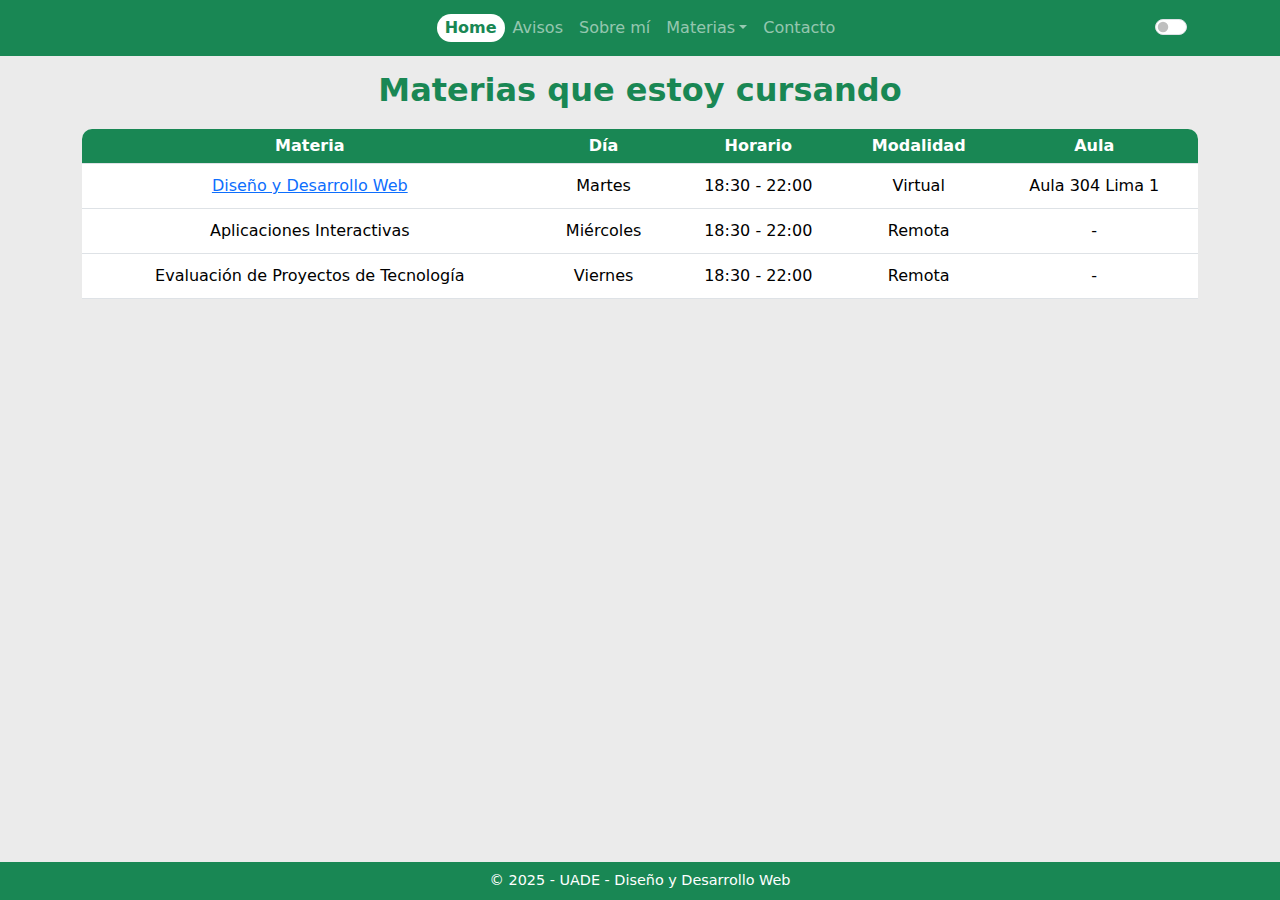
<file: index.html>
<!DOCTYPE html>
<html lang="en">
<head>
    <meta charset="UTF-8">
    <meta name="viewport" content="width=device-width, initial-scale=1.0">
    <title>Home</title>
    <link href="https://cdn.jsdelivr.net/npm/bootstrap@5.3.0/dist/css/bootstrap.min.css" rel="stylesheet">
    <link rel="stylesheet" href="estilos.css">
</head>
<body class="d-flex flex-column min-vh-100">
    <header>
        <nav class="navbar navbar-expand-sm navbar-dark bg-primary">
            <div class="container">
                <button class="navbar-toggler" type="button" data-bs-toggle="collapse" data-bs-target="#navbarNav">
                    <span class="navbar-toggler-icon"></span>
                </button>
                
                <div class="collapse navbar-collapse" id="navbarNav">
                    <ul class="navbar-nav mx-auto">
                    <li class="nav-item"><a class="nav-link active" href="index.html">Home</a></li>
                    <li class="nav-item"><a class="nav-link" href="avisos.html">Avisos</a></li>
                    <li class="nav-item"><a class="nav-link" href="sobre-mi.html">Sobre mí</a></li>
                    <li class="nav-item dropdown">
                        <a class="nav-link dropdown-toggle" href="materias.html" id="navbarMaterias" role="button" aria-expanded="false">Materias</a>
                        <ul class="dropdown-menu">
                            <li><a class="dropdown-item" href="diseño-y-desarrollo.html">Diseño y Desarrollo Web</a></li>
                            <li><a class="dropdown-item">Aplicaciones Interactivas</a></li>
                            <li><a class="dropdown-item">Evaluación de Proyectos de Tecnología</a></li>
                        </ul>
                    </li>
                    <li class="nav-item"><a class="nav-link" href="contacto.html">Contacto</a></li>
                    </ul>
                    <div id="darkModeContainer"> 
                        <div class="form-check form-switch ms-auto"> <input class="form-check-input" type="checkbox" role="switch" id="darkModeSwitch">
                    </div>
                </div>
            </div>
        </nav>
    </header>
    
    <main class="container flex-grow-1">
        <h1>Materias que estoy cursando</h1>
        
        <div class="table-responsive">
            <table class="table">
                <thead>
                    <tr>
                        <th>Materia</th>
                        <th>Día</th>
                        <th>Horario</th>
                        <th>Modalidad</th>
                        <th>Aula</th>
                    </tr>
                </thead>
                <tbody>
                    <tr>
                        <td><a href="diseño-y-desarrollo.html">Diseño y Desarrollo Web</a></td>
                        <td>Martes</td>
                        <td>18:30 - 22:00</td>
                        <td>Virtual</td>
                        <td>Aula 304 Lima 1</td>
                    </tr>
                    <tr>
                        <td>Aplicaciones Interactivas</td>
                        <td>Miércoles</td>
                        <td>18:30 - 22:00</td>
                        <td>Remota</td>
                        <td>-</td>
                    </tr>
                    <tr>
                        <td>Evaluación de Proyectos de Tecnología</td>
                        <td>Viernes</td>
                        <td>18:30 - 22:00</td>
                        <td>Remota</td>
                        <td>-</td>
                    </tr>
                </tbody>
            </table>
        </div>
    
    </main>
    
    <script src="https://cdn.jsdelivr.net/npm/bootstrap@5.3.0/dist/js/bootstrap.bundle.min.js"></script>
    <script src="modo-oscuro.js"></script>
    
    <footer class="footer">
        © 2025 - UADE - Diseño y Desarrollo Web
    </footer>
</body>
</html>
</file>
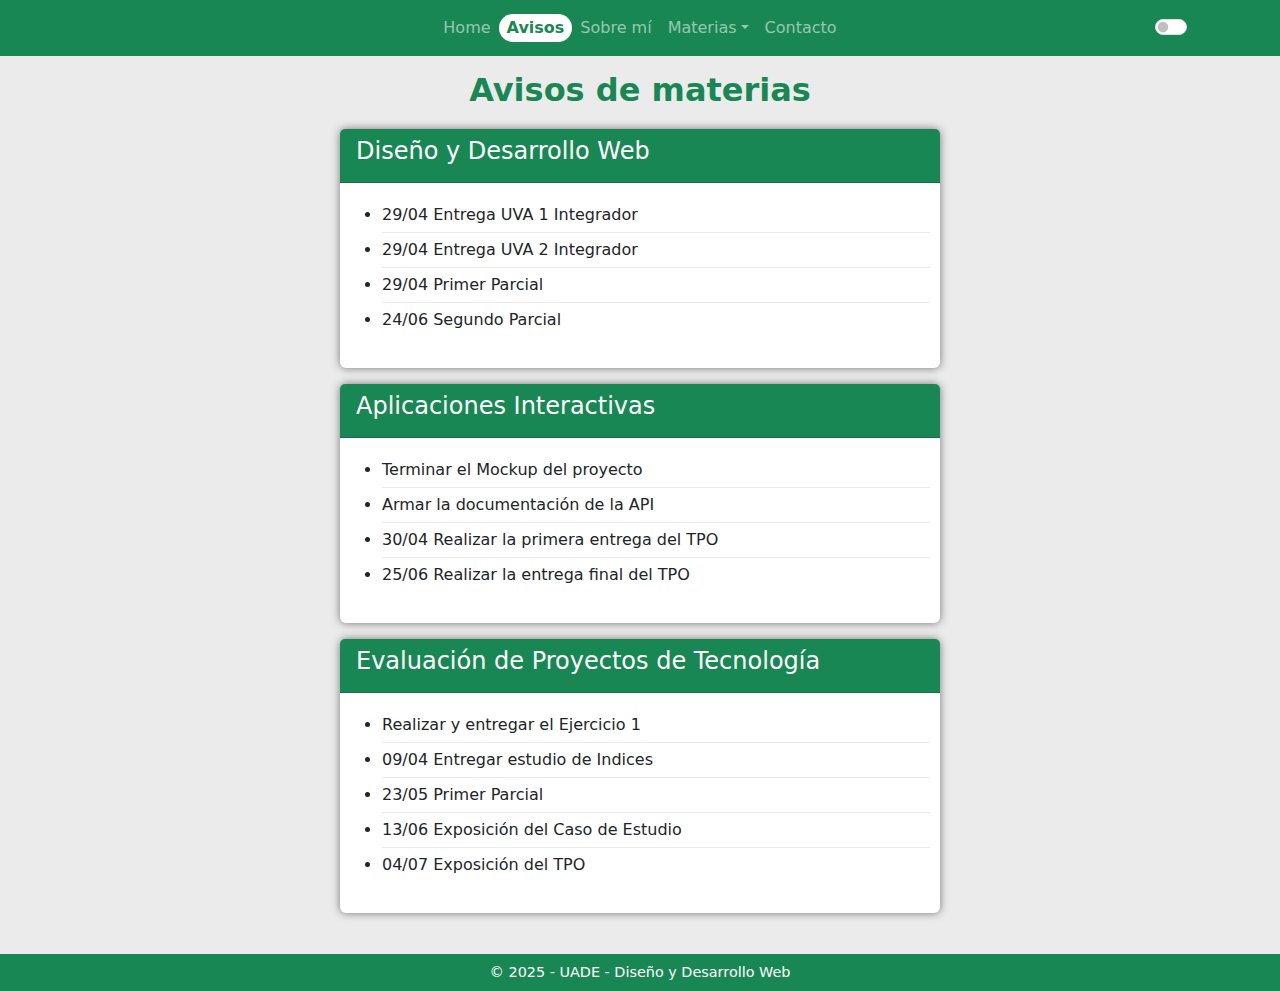
<file: avisos.html>
<!DOCTYPE html>
<html lang="en">
<head>
    <meta charset="UTF-8">
    <meta name="viewport" content="width=device-width, initial-scale=1.0">
    <title>Avisos</title>
    <link href="https://cdn.jsdelivr.net/npm/bootstrap@5.3.0/dist/css/bootstrap.min.css" rel="stylesheet">
    <link rel="stylesheet" href="estilos.css">
</head>
<body class="d-flex flex-column min-vh-100">
    <header>
        <nav class="navbar navbar-expand-sm navbar-dark bg-primary">
            <div class="container">
                <button class="navbar-toggler" type="button" data-bs-toggle="collapse" data-bs-target="#navbarNav">
                    <span class="navbar-toggler-icon"></span>
                </button>
                
                <div class="collapse navbar-collapse" id="navbarNav">
                    <ul class="navbar-nav mx-auto">
                    <li class="nav-item"><a class="nav-link" href="index.html">Home</a></li>
                    <li class="nav-item"><a class="nav-link active" href="avisos.html">Avisos</a></li>
                    <li class="nav-item"><a class="nav-link" href="sobre-mi.html">Sobre mí</a></li>
                    <li class="nav-item dropdown">
                        <a class="nav-link dropdown-toggle" href="materias.html" id="navbarMaterias" role="button" aria-expanded="false">Materias</a>
                        <ul class="dropdown-menu">
                            <li><a class="dropdown-item" href="diseño-y-desarrollo.html">Diseño y Desarrollo Web</a></li>
                            <li><a class="dropdown-item">Aplicaciones Interactivas</a></li>
                            <li><a class="dropdown-item">Evaluación de Proyectos de Tecnología</a></li>
                        </ul>
                    </li>
                    <li class="nav-item"><a class="nav-link" href="contacto.html">Contacto</a></li>
                    </ul>
                    <div id="darkModeContainer"> 
                        <div class="form-check form-switch ms-auto"> <input class="form-check-input" type="checkbox" role="switch" id="darkModeSwitch">
                    </div>
                </div>
            </div>
        </nav>
    </header>
    
    <main class="container flex-grow-1">
        <h1>Avisos de materias</h1>
        
        <div class="d-flex flex-column align-items-center">
            <div class="card mb-3" style="border: 0px solid #ffffff;">
                <div class="card-header" style="background-color: #198754; color: white;">
                    <h2>Diseño y Desarrollo Web</h2>
                </div>
                <div class="card-body">
                    <ul>
                        <li>29/04 Entrega UVA 1 Integrador</li>
                        <li>29/04 Entrega UVA 2 Integrador</li>
                        <li>29/04 Primer Parcial</li>
                        <li>24/06 Segundo Parcial</li>
                    </ul>
                </div>
            </div>
            <div class="card mb-3" style="border: 0px solid #ffffff;">
                <div class="card-header" style="background-color: #198754; color: white;">
                    <h2>Aplicaciones Interactivas</h2>
                </div>
                <div class="card-body">
                    <ul>
                        <li>Terminar el Mockup del proyecto</li>
                        <li>Armar la documentación de la API</li>
                        <li>30/04 Realizar la primera entrega del TPO</li>
                        <li>25/06 Realizar la entrega final del TPO</li>
                    </ul>
                </div>
            </div>
            <div class="card mb-3" style="border: 0px solid #ffffff;">
                <div class="card-header" style="background-color: #198754; color: white;">
                    <h2>Evaluación de Proyectos de Tecnología</h2>
                </div>
                <div class="card-body">
                    <ul>
                        <li>Realizar y entregar el Ejercicio 1</li>
                        <li>09/04 Entregar estudio de Indices</li>
                        <li>23/05 Primer Parcial</li>
                        <li>13/06 Exposición del Caso de Estudio</li>
                        <li>04/07 Exposición del TPO</li>
                    </ul>
                </div>
            </div>
        </div>
    </main>
    
    <script src="https://cdn.jsdelivr.net/npm/bootstrap@5.3.0/dist/js/bootstrap.bundle.min.js"></script>
    <script src="modo-oscuro.js"></script>

    <footer class="footer">
        © 2025 - UADE - Diseño y Desarrollo Web
    </footer>
</body>
</html>
</file>
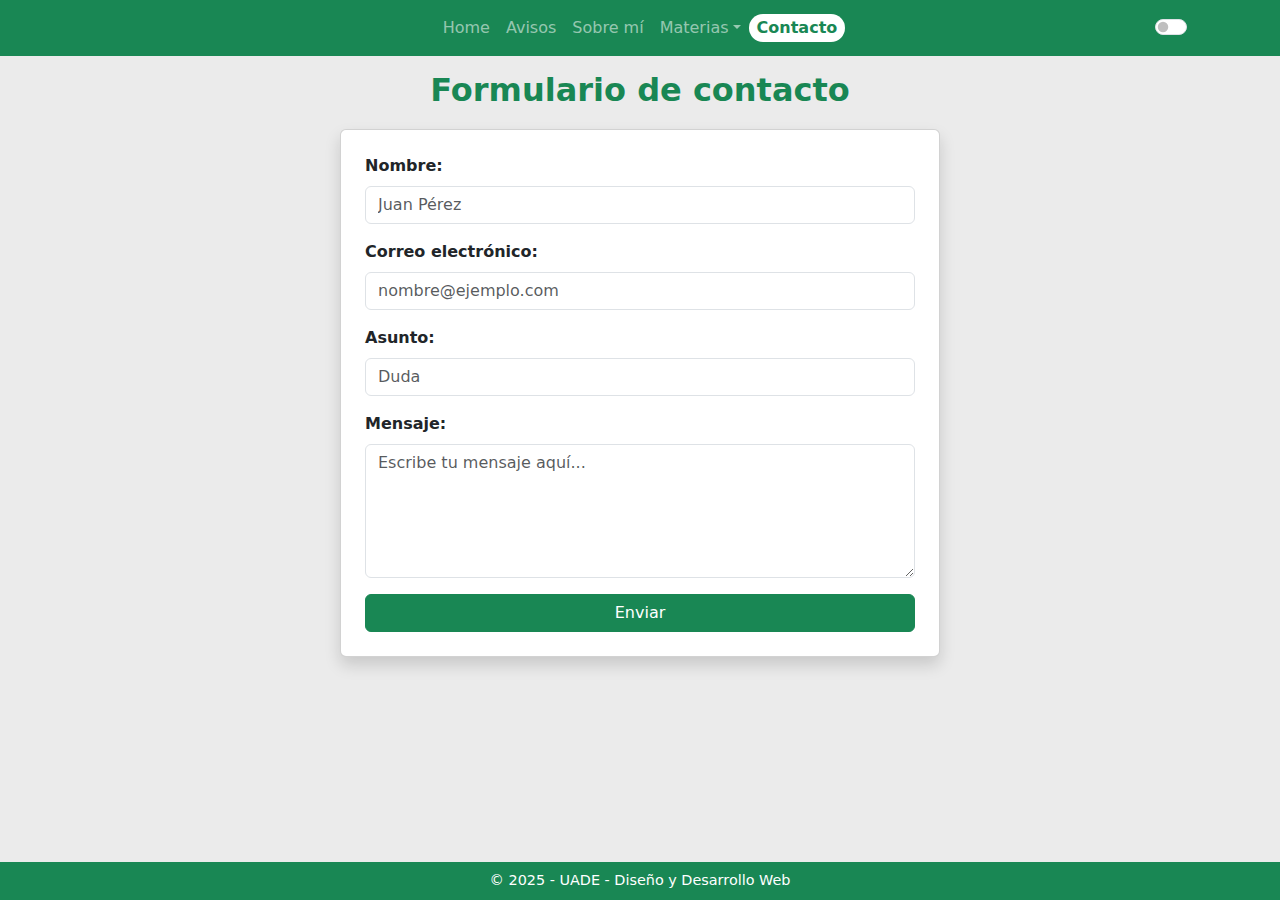
<file: contacto.html>
<!DOCTYPE html>
<html lang="en">
<head>
    <meta charset="UTF-8">
    <meta name="viewport" content="width=device-width, initial-scale=1.0">
    <title>Contacto</title>
    <link href="https://cdn.jsdelivr.net/npm/bootstrap@5.3.0/dist/css/bootstrap.min.css" rel="stylesheet">
    <link rel="stylesheet" href="estilos.css">
</head>

<body class="d-flex flex-column min-vh-100">
    <header>
        <nav class="navbar navbar-expand-sm navbar-dark bg-primary">
            <div class="container">
                <button class="navbar-toggler" type="button" data-bs-toggle="collapse" data-bs-target="#navbarNav">
                    <span class="navbar-toggler-icon"></span>
                </button>
                
                <div class="collapse navbar-collapse" id="navbarNav">
                    <ul class="navbar-nav mx-auto">
                    <li class="nav-item"><a class="nav-link" href="index.html">Home</a></li>
                    <li class="nav-item"><a class="nav-link" href="avisos.html">Avisos</a></li>
                    <li class="nav-item"><a class="nav-link" href="sobre-mi.html">Sobre mí</a></li>
                    <li class="nav-item dropdown">
                        <a class="nav-link dropdown-toggle" href="materias.html" id="navbarMaterias" role="button" aria-expanded="false">Materias</a>
                        <ul class="dropdown-menu">
                            <li><a class="dropdown-item" href="diseño-y-desarrollo.html">Diseño y Desarrollo Web</a></li>
                            <li><a class="dropdown-item">Aplicaciones Interactivas</a></li>
                            <li><a class="dropdown-item">Evaluación de Proyectos de Tecnología</a></li>
                        </ul>
                    </li>
                    <li class="nav-item"><a class="nav-link active" href="contacto.html">Contacto</a></li>
                    </ul>
                    <div id="darkModeContainer"> 
                        <div class="form-check form-switch ms-auto"> <input class="form-check-input" type="checkbox" role="switch" id="darkModeSwitch">
                    </div>
                </div>
            </div>
        </nav>
    </header>
    
    <main class="container flex-grow-1">
        <h1>Formulario de contacto</h1>
        
        <div class="card shadow mx-auto" style="max-width: 600px;">
            <div class="card-body p-4">
                <form id="contactForm" novalidate>
                    <div class="mb-3">
                        <label for="nombre" class="form-label fw-bold">Nombre:</label>
                        <input type="text" class="form-control" id="nombre" placeholder="Juan Pérez" required>
                    </div>
                    <div class="mb-3">
                        <label for="email" class="form-label fw-bold">Correo electrónico:</label>
                        <input type="email" class="form-control" id="email" placeholder="nombre@ejemplo.com" required>
                    </div>
                    <div class="mb-3">
                        <label for="asunto" class="form-label fw-bold">Asunto:</label>
                        <input type="text" class="form-control" id="asunto" placeholder="Duda" required>
                    </div>
                    <div class="mb-3">
                        <label for="mensaje" class="form-label fw-bold">Mensaje:</label>
                        <textarea class="form-control" id="mensaje" rows="5" placeholder="Escribe tu mensaje aquí..." required></textarea>
                    </div>
                    
                    <div id="form-messages" class="mb-3"></div>
                    
                    <div class="d-grid">
                        <button type="submit" class="btn btn-success">Enviar</button>
                    </div>
                </form>
            </div>
        </div>
    </main>
    
    <script src="https://cdn.jsdelivr.net/npm/bootstrap@5.3.0/dist/js/bootstrap.bundle.min.js"></script>
    <script src="modo-oscuro.js"></script>
    
    <script>
        document.getElementById('contactForm').addEventListener('submit', function(event) {
            event.preventDefault();
            
            const nombre = document.getElementById('nombre');
            const email = document.getElementById('email');
            const asunto = document.getElementById('asunto');
            const mensaje = document.getElementById('mensaje');
            const formMessages = document.getElementById('form-messages');
            
            formMessages.innerHTML = '';
            let errors = [];
            
            if (nombre.value.trim() === '') {
                errors.push('El campo Nombre es obligatorio.');
            }
            if (email.value.trim() === '') {
                errors.push('El campo Correo electrónico es obligatorio.');
            }
            if (asunto.value.trim() === '') {
                errors.push('El campo Asunto es obligatorio.');
            }
            if (mensaje.value.trim() === '') {
                errors.push('El campo Mensaje es obligatorio.');
            }
            
            if (email.value.trim() !== '') {
                const emailRegex = /^[^\s@]+@[^\s@]+\.[^\s@]+$/;
                if (!emailRegex.test(email.value)) {
                    errors.push('Ingrese un correo electrónico válido.');
                }
            }
            
            if (errors.length > 0) {
                formMessages.style.color = 'red';
                formMessages.innerHTML = errors.join('<br>');
            } else {
                formMessages.style.color = 'green';
                formMessages.innerHTML = `Gracias por contactarte, ${nombre.value}.<br>En breve te estaré respondiendo.`;
                
                document.getElementById('contactForm').reset();
            }
        });
    </script>
    
    <footer class="footer">
        © 2025 - UADE - Diseño y Desarrollo Web
    </footer>
</body>
</html>
</file>
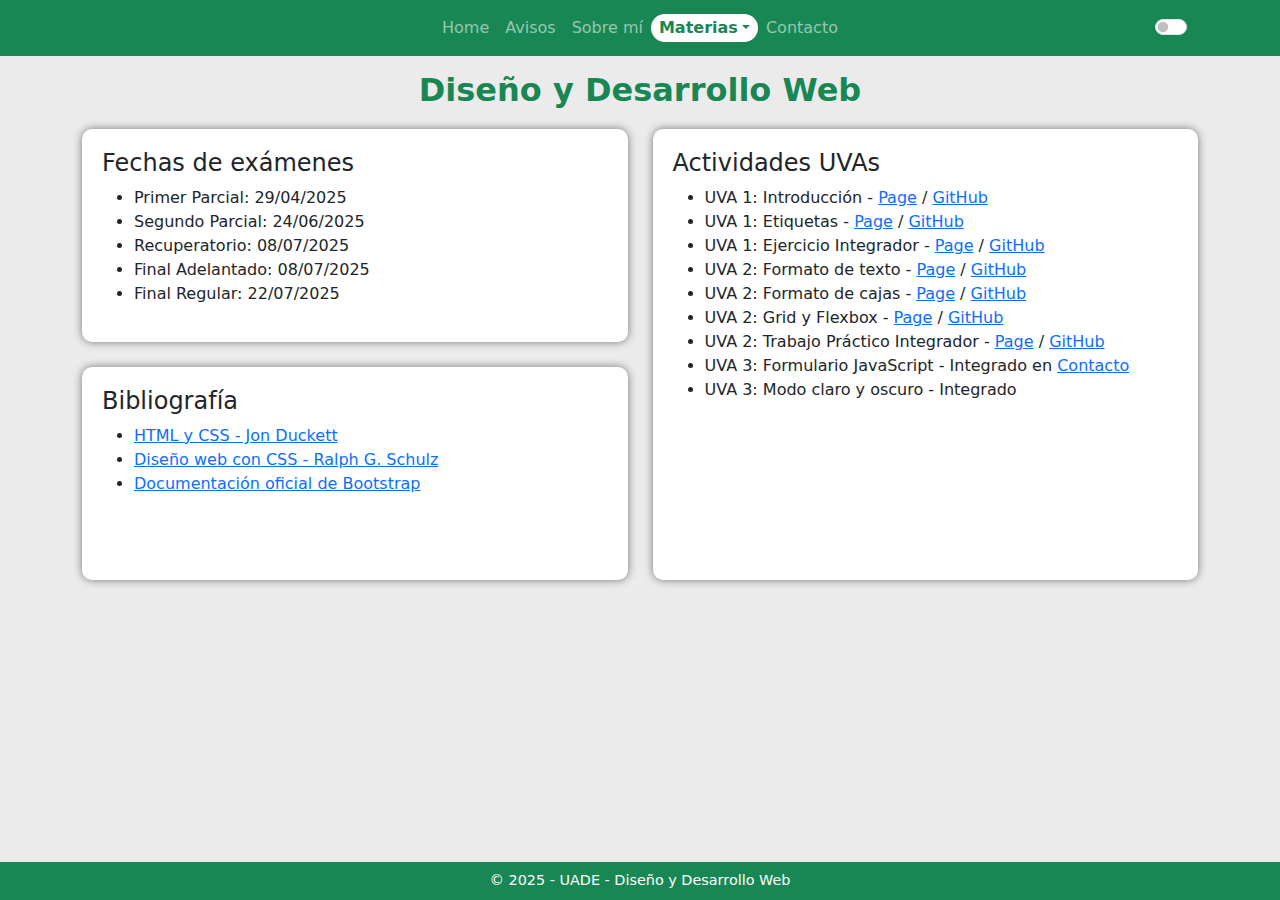
<file: diseño-y-desarrollo.html>
<!DOCTYPE html>
<html lang="en">
<head>
    <meta charset="UTF-8">
    <meta name="viewport" content="width=device-width, initial-scale=1.0">
    <title>Diseño y Desarrollo Web</title>
    <link href="https://cdn.jsdelivr.net/npm/bootstrap@5.3.0/dist/css/bootstrap.min.css" rel="stylesheet">
    <link rel="stylesheet" href="estilos.css">
</head>
<body class="d-flex flex-column min-vh-100">
    <header>
        <nav class="navbar navbar-expand-sm navbar-dark bg-primary">
            <div class="container">
                <button class="navbar-toggler" type="button" data-bs-toggle="collapse" data-bs-target="#navbarNav">
                    <span class="navbar-toggler-icon"></span>
                </button>
                
                <div class="collapse navbar-collapse" id="navbarNav">
                    <ul class="navbar-nav mx-auto">
                    <li class="nav-item"><a class="nav-link" href="index.html">Home</a></li>
                    <li class="nav-item"><a class="nav-link" href="avisos.html">Avisos</a></li>
                    <li class="nav-item"><a class="nav-link" href="sobre-mi.html">Sobre mí</a></li>
                    <li class="nav-item dropdown">
                        <a class="nav-link dropdown-toggle active" href="materias.html" id="navbarMaterias" role="button" aria-expanded="false">Materias</a>
                        <ul class="dropdown-menu">
                            <li><a class="dropdown-item" href="diseño-y-desarrollo.html">Diseño y Desarrollo Web</a></li>
                            <li><a class="dropdown-item">Aplicaciones Interactivas</a></li>
                            <li><a class="dropdown-item">Evaluación de Proyectos de Tecnología</a></li>
                        </ul>
                    </li>
                    <li class="nav-item"><a class="nav-link" href="contacto.html">Contacto</a></li>
                    </ul>
                    <div id="darkModeContainer"> 
                        <div class="form-check form-switch ms-auto"> <input class="form-check-input" type="checkbox" role="switch" id="darkModeSwitch">
                    </div>
                </div>
            </div>
        </nav>
    </header>
    
    <main class="container flex-grow-1">
        <h1>Diseño y Desarrollo Web</h1>
        
        <div class="parent">
            <div class="div1">
                <h2>Fechas de exámenes</h2>
                <ul>
                    <li>Primer Parcial: 29/04/2025</li>
                    <li>Segundo Parcial: 24/06/2025</li>
                    <li>Recuperatorio: 08/07/2025</li>
                    <li>Final Adelantado: 08/07/2025</li>
                    <li>Final Regular: 22/07/2025</li>
                </ul>
            </div>
            <div class="div2">
                <h2>Bibliografía</h2>
                <ul>
                    <li><a href="https://www.amazon.com/-/es/HTML-CSS-Design-Build-Websites/dp/1118008189" target="_blank">HTML y CSS - Jon Duckett</a></li>
                    <li><a href="https://www.amazon.com/-/es/Dise%C3%B1o-Web-CSS-Ralph-Schulz/dp/8426714706" target="_blank">Diseño web con CSS - Ralph G. Schulz</a></li>
                    <li><a href="https://getbootstrap.com/docs/5.3/getting-started/introduction/" target="_blank">Documentación oficial de Bootstrap</a></li>
                </ul>
            </div>
            <div class="div3">
                <h2>Actividades UVAs</h2>
                <ul>
                    <li>UVA 1: Introducción - <a href="https://lvillarreal-uade.github.io/DyD-UVA1-E1/" target="_blank">Page</a> / <a href="https://github.com/lvillarreal-uade/DyD-UVA1-E1" target="_blank">GitHub</a></li>
                    <li>UVA 1: Etiquetas - <a href="https://lvillarreal-uade.github.io/DyD-UVA1-E2/" target="_blank">Page</a> / <a href="https://github.com/lvillarreal-uade/DyD-UVA1-E2" target="_blank">GitHub</a></li>
                    <li>UVA 1: Ejercicio Integrador - <a href="https://lvillarreal-uade.github.io/DyD-UVA1-Integrador/" target="_blank">Page</a> / <a href="https://github.com/lvillarreal-uade/DyD-UVA1-Integrador" target="_blank">GitHub</a></li>
                    <li>UVA 2: Formato de texto - <a href="https://lvillarreal-uade.github.io/DyD-UVA2-FormatoTexto/" target="_blank">Page</a> / <a href="https://github.com/lvillarreal-uade/DyD-UVA2-FormatoTexto" target="_blank">GitHub</a></li>
                    <li>UVA 2: Formato de cajas - <a href="https://lvillarreal-uade.github.io/DyD-UVA2-FormatoCajas/" target="_blank">Page</a> / <a href="https://github.com/lvillarreal-uade/DyD-UVA2-FormatoCajas" target="_blank">GitHub</a></li>
                    <li>UVA 2: Grid y Flexbox - <a href="https://lvillarreal-uade.github.io/DyD-UVA1-E6-GridFlexbox/" target="_blank">Page</a> / <a href="https://github.com/lvillarreal-uade/DyD-UVA1-E6-GridFlexbox" target="_blank">GitHub</a></li>
                    <li>UVA 2: Trabajo Práctico Integrador - <a href="https://lvillarreal-uade.github.io/DyD-UVA2-Integrador/" target="_blank">Page</a> / <a href="https://github.com/lvillarreal-uade/DyD-UVA2-Integrador" target="_blank">GitHub</a></li>
                    <li>UVA 3: Formulario JavaScript - Integrado en <a href="https://lvillarreal-uade.github.io/DyD-UVA2-Integrador/contacto.html" target="_blank">Contacto</a></li>
                    <li>UVA 3: Modo claro y oscuro - Integrado</li>
                </ul>
            </div>
        </div>
    </main>
    
    <script src="https://cdn.jsdelivr.net/npm/bootstrap@5.3.0/dist/js/bootstrap.bundle.min.js"></script>
    <script src="modo-oscuro.js"></script>
    
    <footer class="footer">
        © 2025 - UADE - Diseño y Desarrollo Web
    </footer>
</body>
</html>
</file>
<file: estilos.css>
/* Redefino mi color primario de Boostrap */
.bg-primary {
    background-color: #198754 !important;
}

/* Fondo de todas las páginas */
body {
    background-color: #EBEBEB;
}

/* Alineo los links activos del navbar */
.navbar-nav {
    display: flex; 
    align-items: center; 
}

/* Modifico el link activo del navbar */
.nav-link.active {
    font-weight: bold;
    color: #198754 !important; 
    background-color: rgb(255, 255, 255);
    border-radius: 25px;
    padding: 2px 6px;
}

/* Abro el listado de materias del navbar solo cuando apoyo el mouse */
.nav-item.dropdown:hover .dropdown-menu {
    display: block;
}

/* Estilo para los H */
h1 {
    font-size: 2rem; 
    font-weight: bold;
    color: #198754;
    text-align: center; 
    margin-top: 15px;
    margin-bottom: 20px; 
}

h2{
    font-size: 1.5rem;
}

/* Estilo para las tablas */
.table {
    width: 100%;
    border-spacing: 0px;
    border-collapse: separate;
    background-color: #ffffff;
}

/* Estilo para las celdas de las tablas */
.table th, .table td {
    text-align: center;
    vertical-align: middle;
    padding: 10px;
}

/* Estilo para los encabezados de la tabla */
.table th {
    background-color: #198754; 
    color: white;
    padding: 5px;
}

.table-responsive {
    overflow-x: auto; 
    -webkit-overflow-scrolling: touch;
    border-radius: 10px;
    box-shadow: 0px 0px 0px rgba(0, 0, 0, 0.5);
}

/* Estilo para las cards */
.card {
    width: 95%; 
    max-width: 600px; 
    box-shadow: 0px 0px 8px rgba(0, 0, 0, 0.5);
    transition: box-shadow 0.1s ease-in-out; 
}

.card-body {
    padding: 15px 10px;
}

.card ul li {
    border-bottom: 1px solid #EBEBEB;
    padding: 5px 0px;
}

.card ul li:last-child {
    border-bottom: none; 
}

.card:hover {
    border-color: #198754;
    box-shadow: #198754 0px 0px 5px 2px;
}


/* Estilo para el sobre mi */
.about-container {
    display: flex;
    flex-wrap: wrap;
    justify-content: center;
    gap: 20px;
    max-width: 100%;
    width: 800px;
    margin: 0 auto;
}

/* Estilo para la foto */
.image-container {
    flex: 1;
    max-width: 500px;
    width: 100%;
    position: relative;
    box-shadow: 0px 0px 8px rgba(0, 0, 0, 0.5);
    border-radius: 10px;
    overflow: hidden;
}

.image-container::before {
    content: "";
    display: block;
    padding-bottom: 100%; 
}

.image-container img {
    position: absolute;
    top: 0;
    left: 0;
    width: 100%;
    height: 100%;
    object-fit: cover; 
}

/* Contenedor de texto */
.text-container {
    display: flex;
    flex-direction: column;
    gap: 10px; 
}

.text-container h2 {
    margin: 0;
    font-size: 1.8rem; 
}

.text-container p {
    margin: 0;
    font-size: 1.1rem; 
}

.text-container p + p {
    margin-top: 5px;  
}

/* Estilo del grid de materia */
.parent {
    display: grid;
    grid-template-columns: repeat(2, 1fr); 
    grid-template-rows: repeat(2, 1fr); 
    grid-gap: 25px; 
    justify-items: stretch; 
}

/* Caja Fechas de exámenes */
.div1 { 
    grid-area: 1 / 1 / 2 / 2;
}

/* Caja Bibliografía */
.div2 {
    grid-area: 2 / 1 / 3 / 2;
}

/* Caja Actividades UVAs */
.div3 {
    grid-area: 1 / 2 / 3 / 3;
}

.div1, .div2, .div3 {
    background-color: #ffffff; 
    border-radius: 10px; 
    padding: 20px;
    box-shadow: 0px 0px 8px rgba(0, 0, 0, 0.5);
    transition: box-shadow 0.1s ease-in-out; 
}

.div1:hover, .div2:hover, .div3:hover {
    border-color: #198754;
    box-shadow: #198754 0px 0px 5px 2px;
}

@media (max-width: 600px) {
    .about-container {
        flex-direction: column; 
        width: 100%;  
    }
    .image-container {
        max-width: 100%; 
    }
}

html, body {
    height: 100%;
    margin: 0;
    padding: 0;
}

body {
    display: flex;
    flex-direction: column;
}

.content {
    flex: 1;
    display: flex;
    flex-direction: column;
}

/* Estilos del footer */
.footer {
    margin-top: 25px;
    background-color: #198754;
    color: white;
    text-align: center;
    padding: 8px 8px;
    font-size: 0.9rem;
}

/* Estilo para el marco verde del formulario */
.form-control:focus {
    border-color: #198754;
    box-shadow: #198754 0px 0px 5px 2px;
}

/* Ajuste específico de los tamaños para pantallas chicas */
@media (max-width: 400px) {
    
    * {
        font-size: 0.90rem;
    }
    
    .card {
        width:95%;
    }
    
    .parent {
        display: grid;
        grid-template-columns: 1fr;
        grid-template-rows: repeat(3, 1fr);
        grid-column-gap: 10px;
        grid-row-gap: 10px;
        }
        
    .div1 { grid-area: 1 / 1 / 2 / 2; }
    .div2 { grid-area: 2 / 1 / 3 / 2; }
    .div3 { grid-area: 3 / 1 / 4 / 2; }
}


/* ESTILOS PARA EL HEADER Y LA ALINEACIÓN */
.navbar .container {
    position: relative;
}

#darkModeContainer {
    position: absolute;
    right: 15px;
    top: 50%;
    transform: translateY(-50%);
}

/* ESTILOS PARA EL MODO OSCURO*/

body.dark-mode {
    background-color: #212121;
    color: #e0e0e0; 
}

.dark-mode .card,
.dark-mode .div1,
.dark-mode .div2,
.dark-mode .div3,
.dark-mode {
    background-color: #424242;
    color: #e0e0e0;
}

.dark-mode .form-label {
    color: #e0e0e0;
}

.dark-mode .table {
    background-color: #424242;
    color: #e0e0e0;
}

.dark-mode .table th {
    background-color: #198754;
    color: white;
}

.dark-mode .table td, .dark-mode .table tr {
    border-color: #424242;
}
</file>
